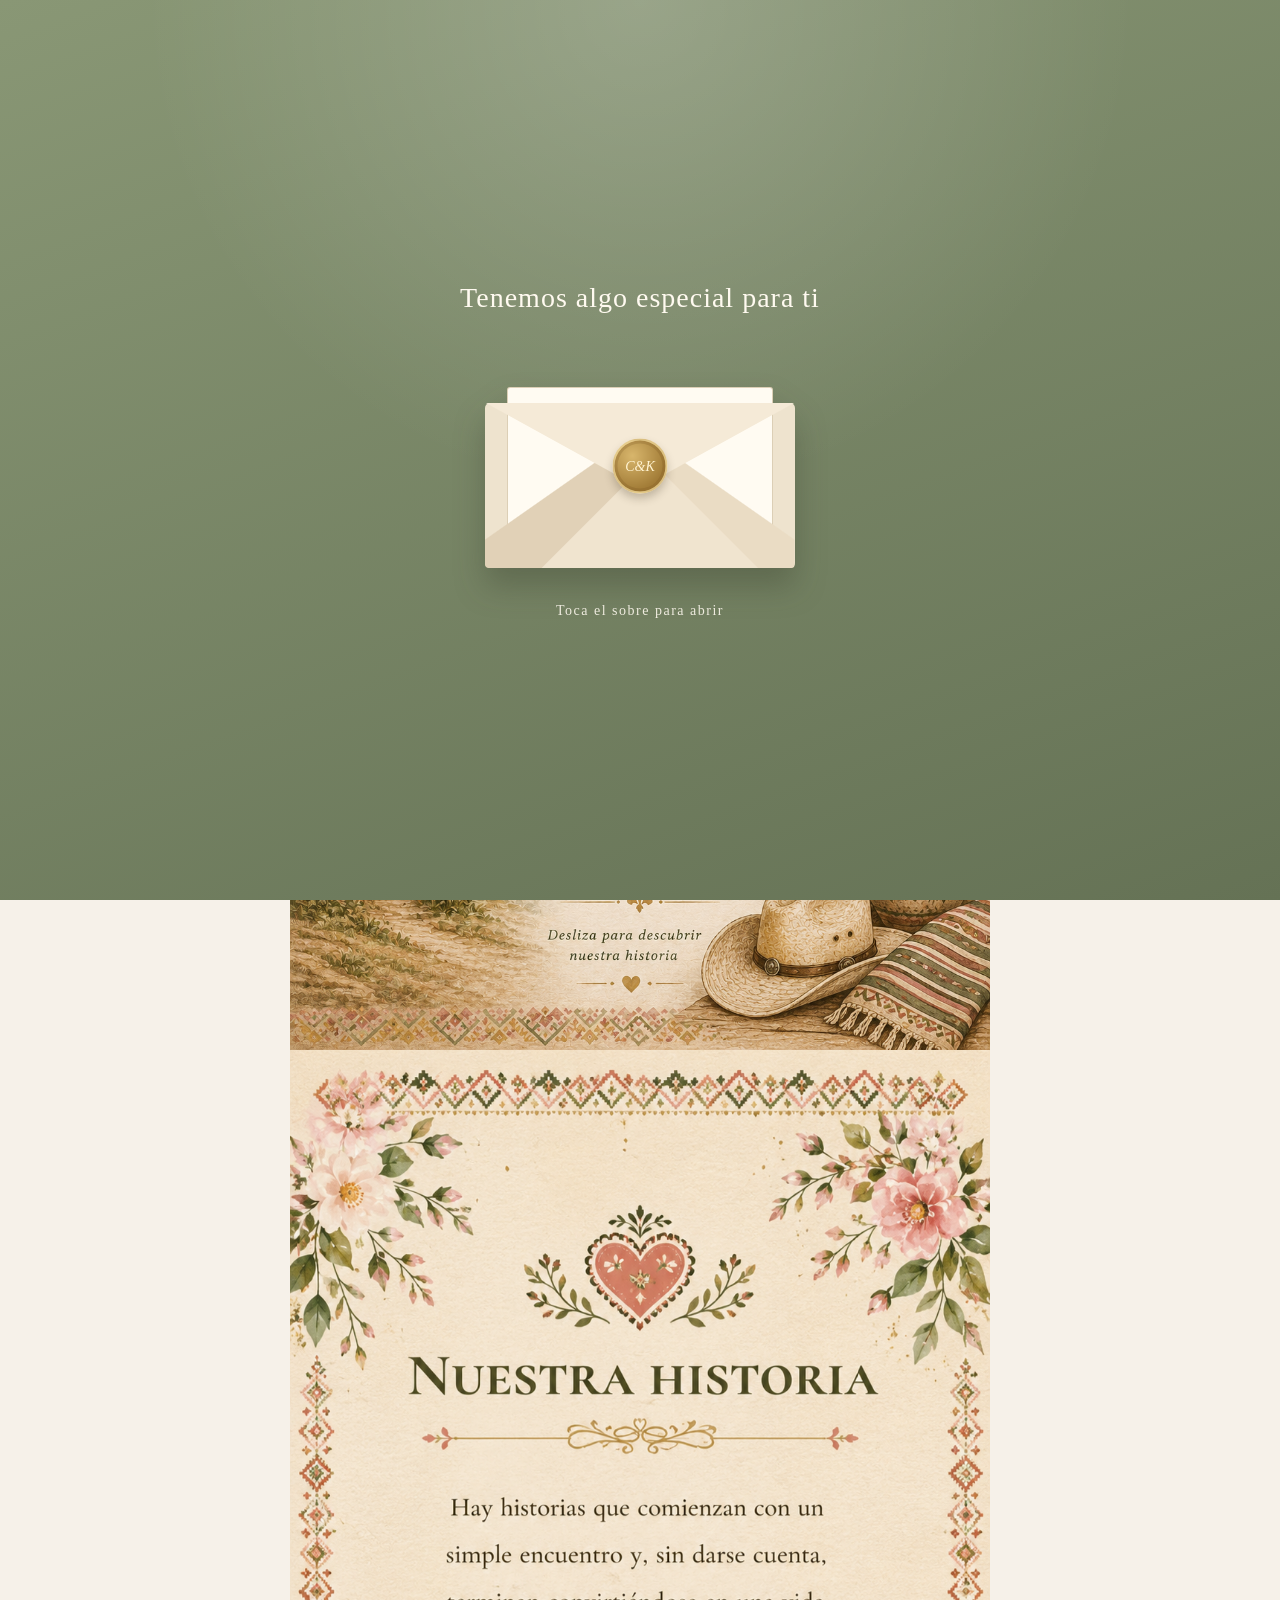
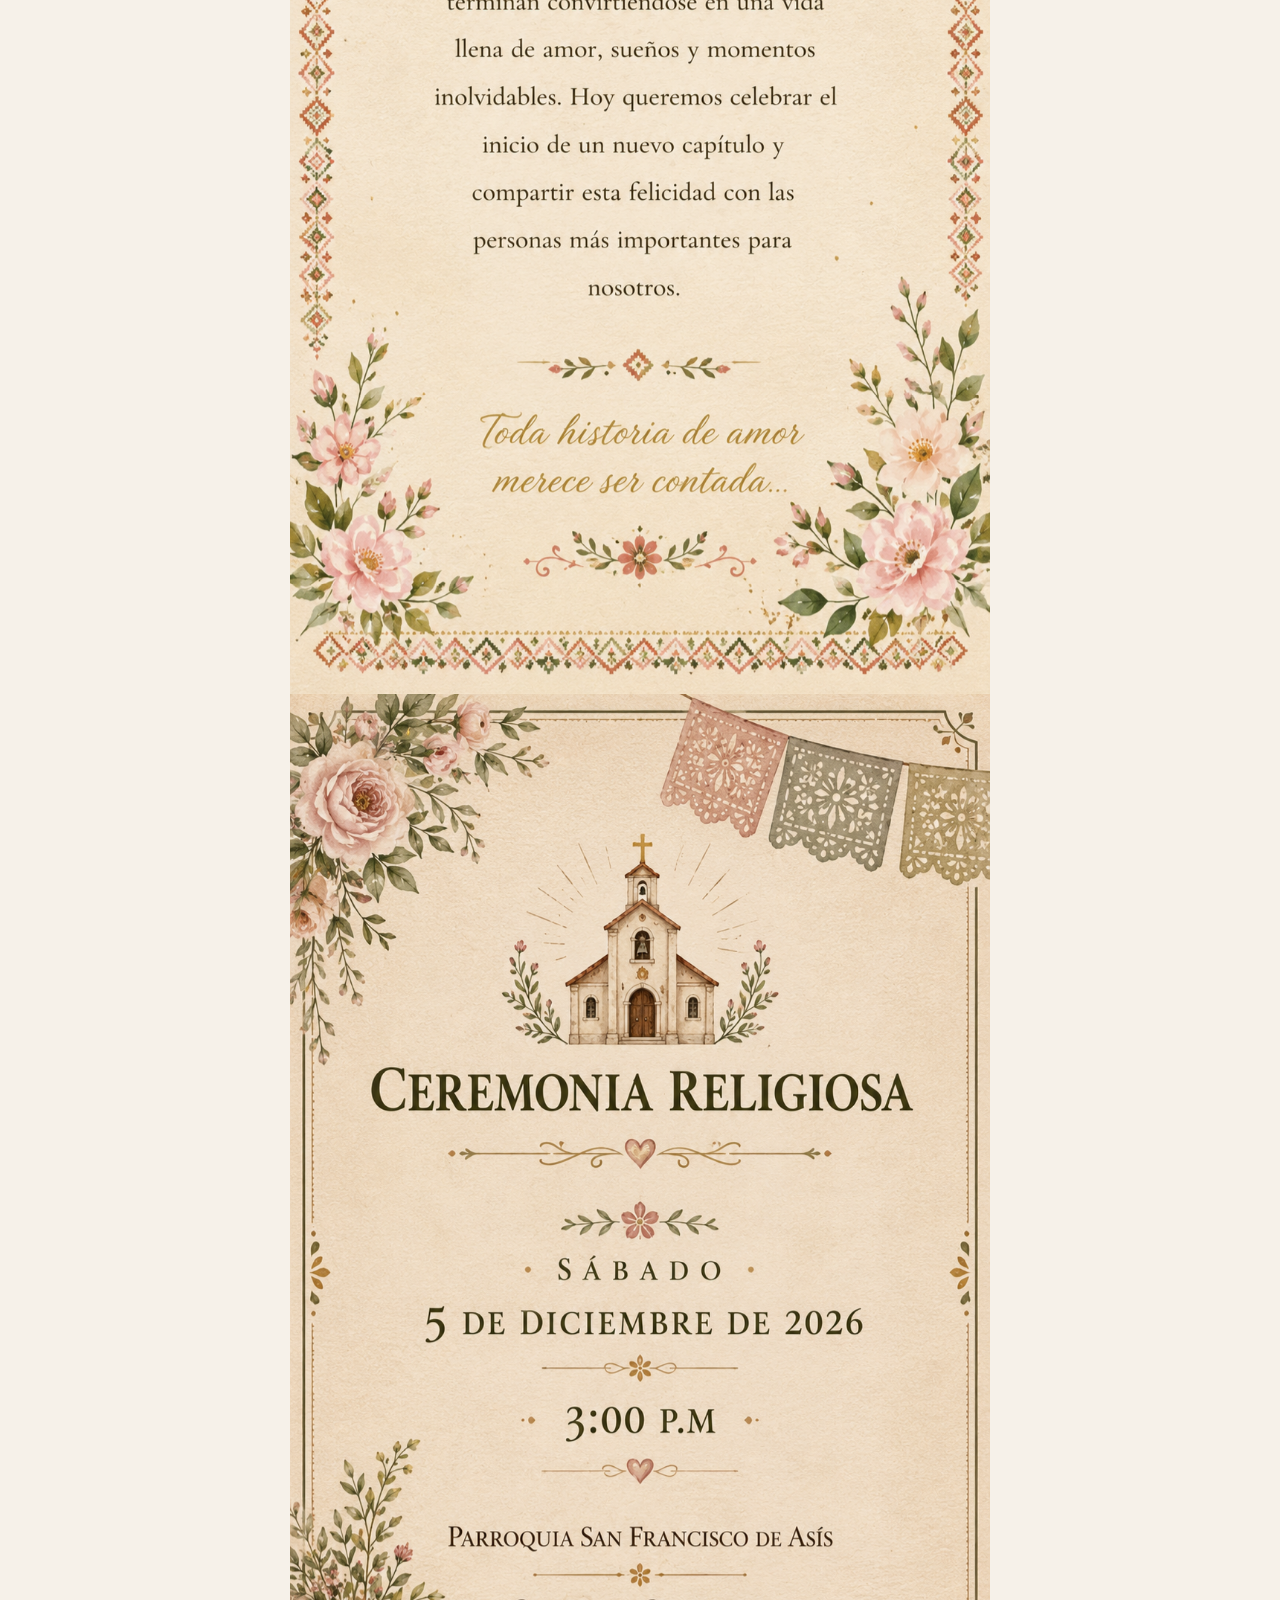
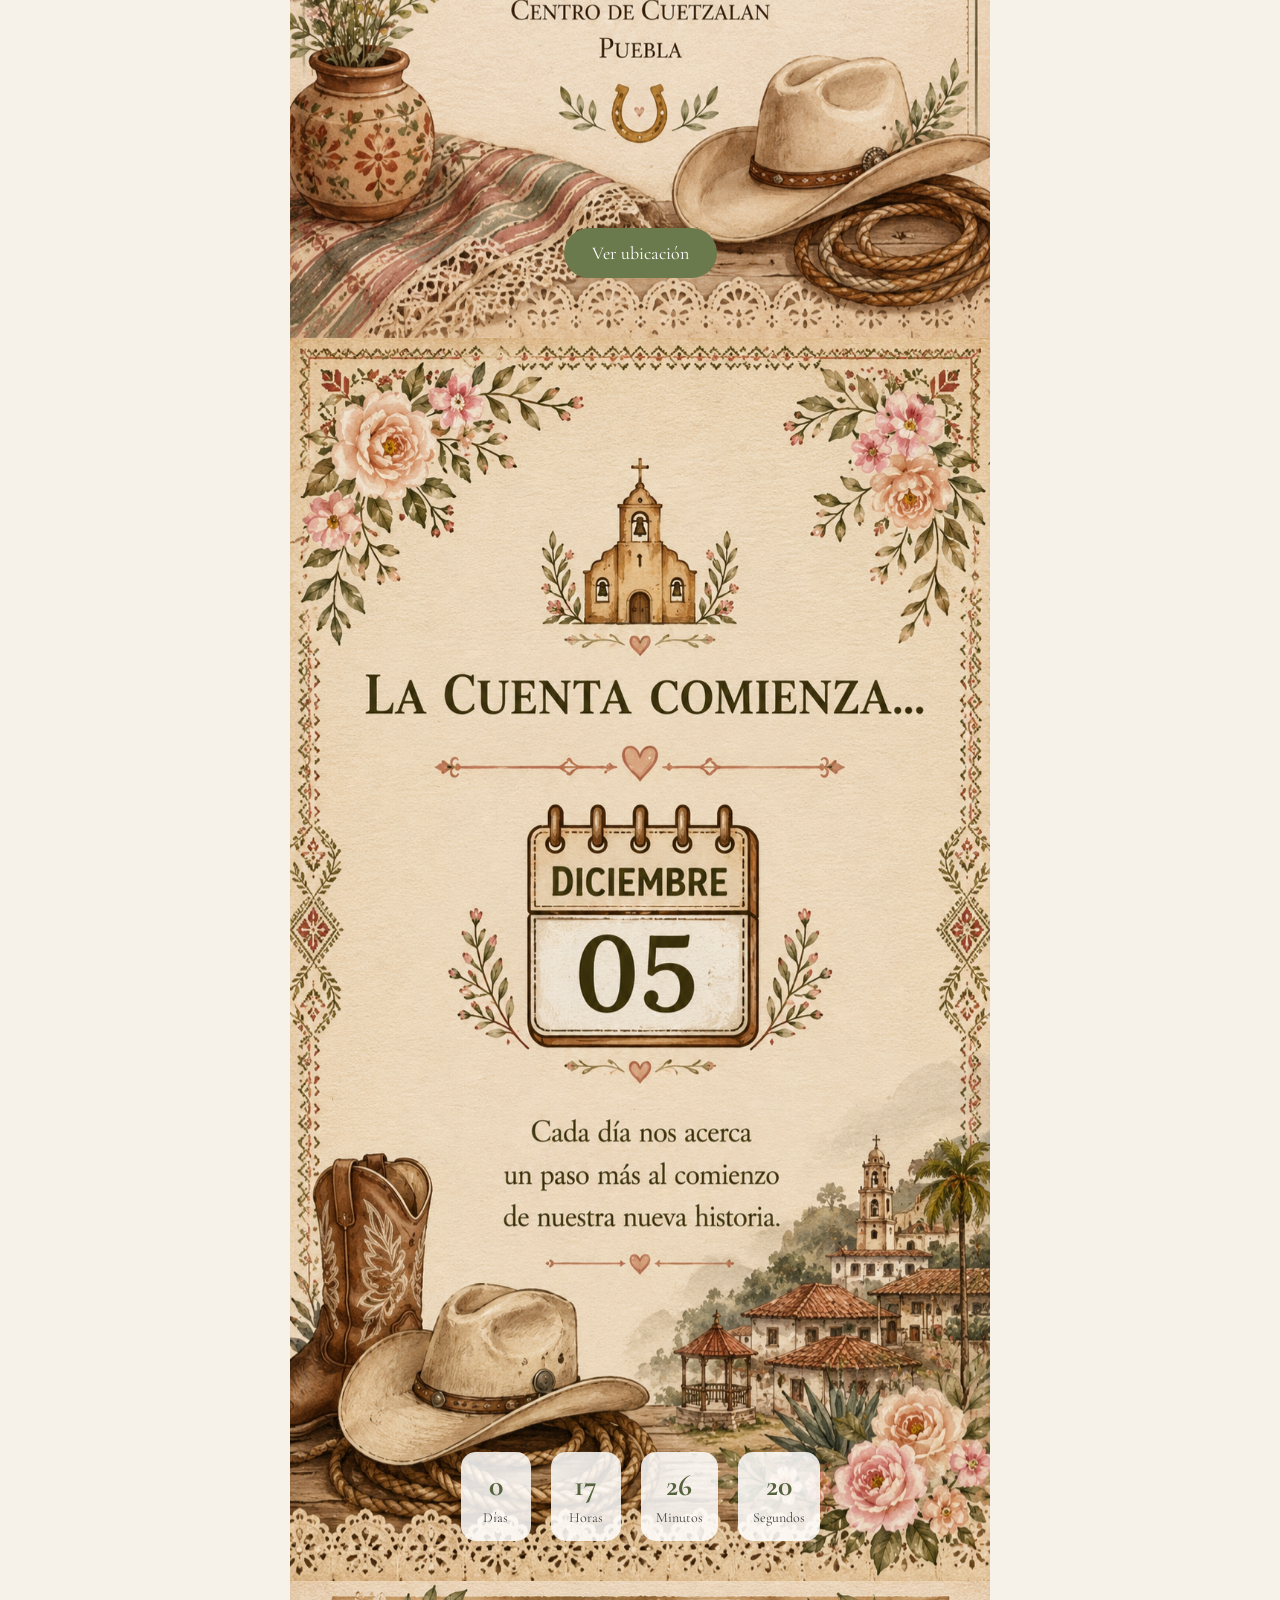
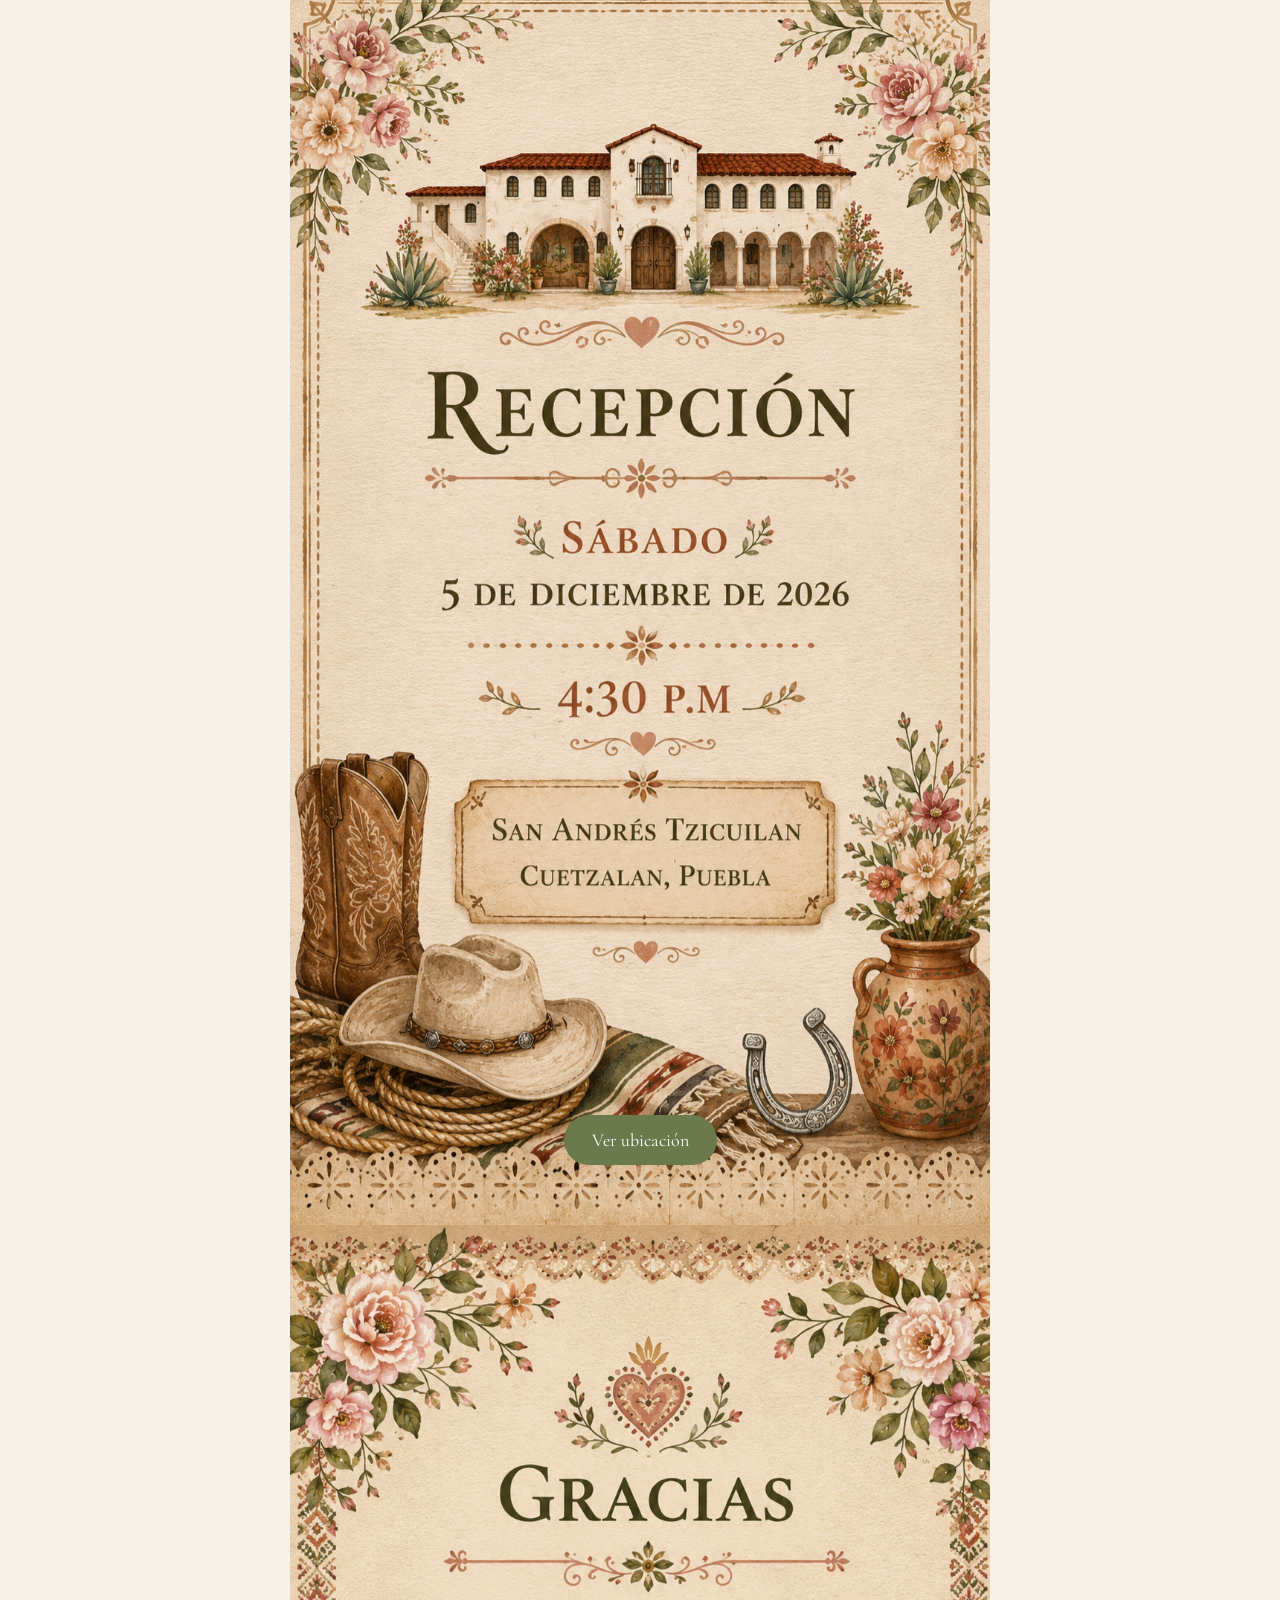
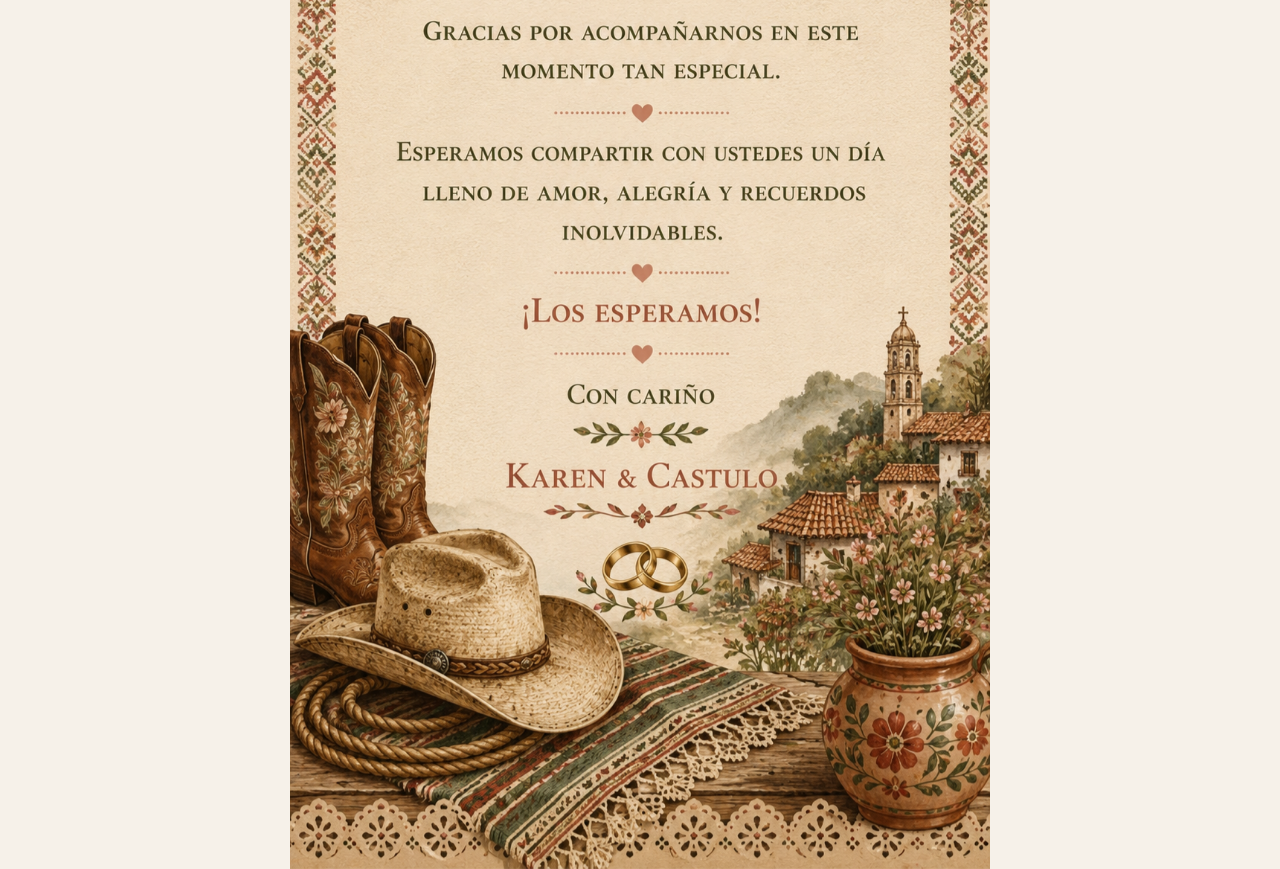
<file: index.html>
<!DOCTYPE html>
<html lang="es">

<head>

<meta charset="UTF-8">
<meta name="viewport" content="width=device-width, initial-scale=1.0">

<title>Karen & Castulo</title>

<link rel="stylesheet" href="style.css">

<link rel="preconnect" href="https://fonts.googleapis.com">
<link rel="preconnect" href="https://fonts.gstatic.com" crossorigin>

<link href="https://fonts.googleapis.com/css2?family=Cormorant+Garamond:wght@300;400;500;600;700&family=Pinyon+Script&display=swap" rel="stylesheet">

</head>

<body>
  <div id="petalos-container" aria-hidden="true"></div>
<!-- PANTALLA DE APERTURA --> 
<div id="pantalla-sobre" class="pantalla-sobre">
  <div class="contenido-sobre">

    <p class="texto-abrir">Tenemos algo especial para ti</p>

    <button id="abrir-invitacion" class="sobre-boton" aria-label="Abrir invitación">
      
      <div class="sobre">
        <div class="sobre-atras"></div>

        <div class="carta-sobre">
          <span>C & K</span>
          <small>Nuestra boda</small>
        </div>

        <div class="sobre-frente"></div>
        <div class="solapa"></div>

        <div class="sello">
          <span>C&K</span>
        </div>
      </div>
    </button>

    <p class="indicacion-abrir">Toca el sobre para abrir</p>

  </div>
</div>
<div id="contenedor">



<section class="pantalla" id="pantalla2">
<img src="FAE4980C-D4A3-4E87-A1B9-19E7529064C2.png" class="imagen revelar">
</section>

<section class="pantalla" id="pantalla3">
<img src="AFA9FCAC-B646-4686-88F5-FA264AC48AAF.png" class="imagen revelar">
</section>

<section class="pantalla" id="pantalla4">
<img src="BA493BE5-267A-4F55-B581-14766AF88511.png" class="imagen revelar">

<a
class="boton"
target="_blank"
href="https://maps.app.goo.gl/PFCz72n2NUP9xAo88?g_st=ic">
Ver ubicación
</a>

</section>

<section class="pantalla" id="pantalla5">

<img src="884C677D-83AD-445E-ABD4-586B1DD619D8.png" class="imagen revelar">

<div id="contador">

<div>

<span id="dias">000</span>

<p>Días</p>

</div>

<div>

<span id="horas">00</span>

<p>Horas</p>

</div>

<div>

<span id="minutos">00</span>

<p>Minutos</p>

</div>

<div>

<span id="segundos">00</span>

<p>Segundos</p>

</div>

</div>

</section>
<section class="pantalla" id="pantalla6">

<img src="B99D4188-CD63-4C39-974E-A93C6B2F2A43.png" class="imagen revelar">

<a
class="boton"
target="_blank"
href="https://maps.app.goo.gl/J8tK3XPS84E1BorR6?g_st=ic">
Ver ubicación
</a>

</section>

<section class="pantalla" id="pantalla7">

<img src="CC8977FB-3134-4D49-A0BD-F1976019AF45.png" class="imagen revelar">

</section>

</div>


<audio id="musica" loop>
    <source src="musica.mp3" type="audio/mpeg">
    Tu navegador no soporta audio.
</audio>
<script src="script.js"></script>

</body>
</html>
</file>
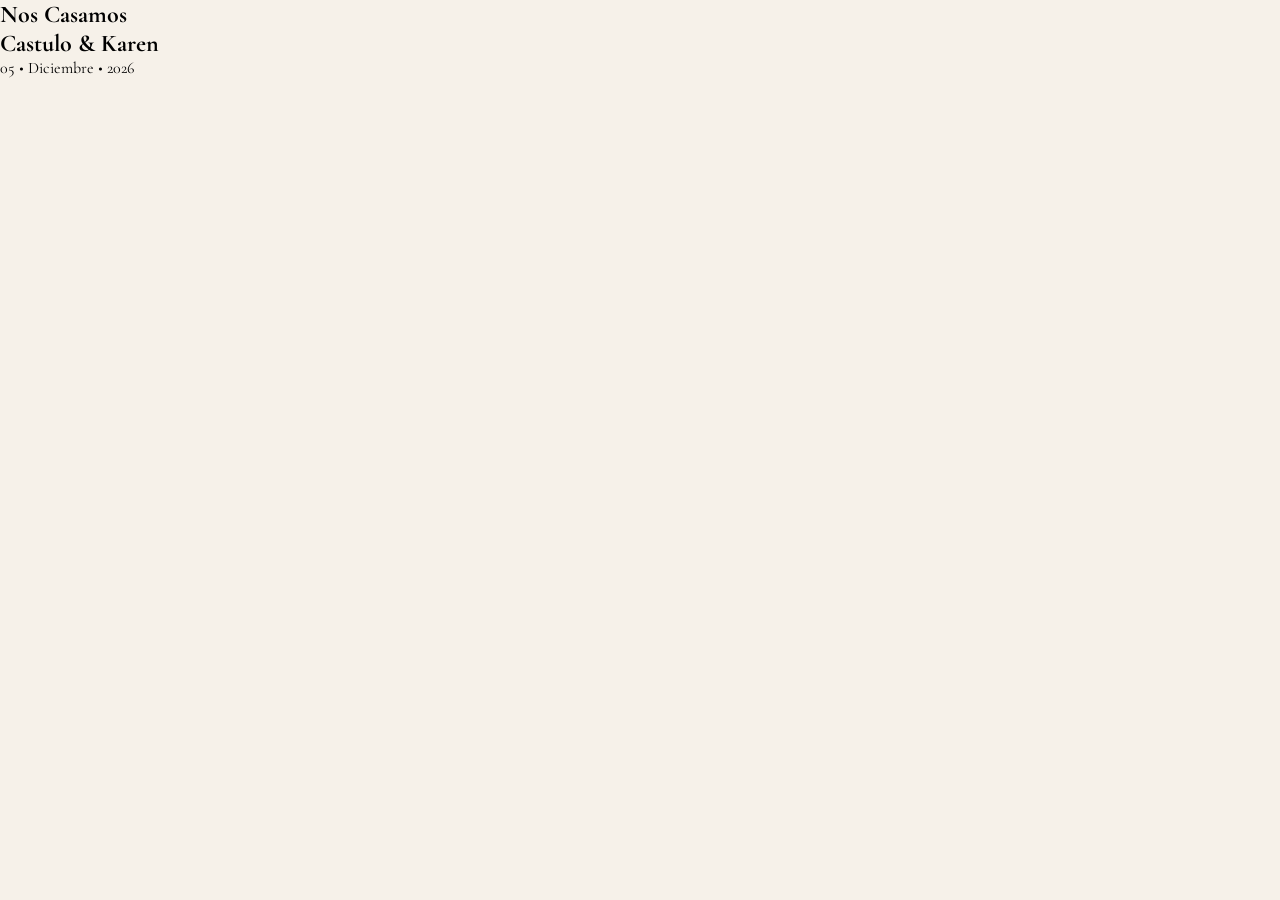
<file: nos casamos.html>
<!DOCTYPE html>
<html lang="es">

<head>

<meta charset="UTF-8">
<meta name="viewport" content="width=device-width, initial-scale=1.0">

<title>Nos Casamos</title>

<link rel="stylesheet" href="style.css">

<link href="https://fonts.googleapis.com/css2?family=Pinyon+Script&family=Cormorant+Garamond:wght@300;500;700&display=swap" rel="stylesheet">

</head>

<body>

<section class="portada">

<h2>Nos Casamos</h2>

<h1>Castulo <span>&</span> Karen</h1>

<p>05 • Diciembre • 2026</p>

</section>

</body>

</html>
</file>
<file: style.css>
*{
margin:0;
padding:0;
box-sizing:border-box;
}

html{
scroll-behavior:smooth;
}

body{
background:#f6f1e9;
font-family:'Cormorant Garamond',serif;
overflow-x:hidden;
}

#contenedor{
width:100%;
}

.pantalla{
position:relative;
width:100%;

display:flex;
justify-content:center;
align-items:center;
flex-direction:column;
background:#f6f1e9;
}

.imagen{
width:100%;
max-width:700px;
display:block;
}

.boton{
position:absolute;
bottom:60px;
padding:14px 28px;
background:#6b7a4d;
color:white;
text-decoration:none;
border-radius:40px;
font-size:18px;
transition:.3s;
}

.boton:hover{
background:#55633d;
transform:scale(1.05);
}

#contador{
position:absolute;
bottom:40px;
display:flex;
gap:20px;
justify-content:center;
align-items:center;
flex-wrap:wrap;
}

#contador div{
background:rgba(255,255,255,.85);
padding:15px;
border-radius:15px;
text-align:center;
min-width:70px;
}

#contador span{
font-size:30px;
font-weight:bold;
color:#55633d;
}

#contador p{
margin-top:5px;
font-size:14px;
color:#444;
}

@media(max-width:768px){

.imagen{
width:100%;
}

.boton{
bottom:30px;
font-size:16px;
padding:12px 22px;
}

#contador{
gap:12px;
bottom:20px;
}

}
/* ===================================
   PANTALLA DE APERTURA
=================================== */

body.invitacion-bloqueada {
  overflow: hidden;
}

.pantalla-sobre {
  position: fixed;
  inset: 0;
  z-index: 99999;
  display: flex;
  align-items: center;
  justify-content: center;
  background:
    radial-gradient(circle at top, rgba(255, 255, 255, 0.18), transparent 45%),
    linear-gradient(160deg, #899775, #657255);
  transition:
    opacity 1s ease,
    visibility 1s ease;
}

.pantalla-sobre.oculta {
  opacity: 0;
  visibility: hidden;
  pointer-events: none;
}

.contenido-sobre {
  width: 100%;
  padding: 30px 20px;
  text-align: center;
}

.texto-abrir {
  margin: 0 0 34px;
  color: #fffaf0;
  font-family: Georgia, "Times New Roman", serif;
  font-size: clamp(19px, 5vw, 28px);
  letter-spacing: 1px;
  animation: aparecerTexto 1.4s ease both;
}

.indicacion-abrir {
  margin-top: 35px;
  color: rgba(255, 250, 240, 0.9);
  font-family: Georgia, "Times New Roman", serif;
  font-size: 14px;
  letter-spacing: 1.5px;
  animation: latidoTexto 2s ease-in-out infinite;
}

.sobre-boton {
  display: block;
  width: 310px;
  max-width: 85vw;
  height: 220px;
  margin: 0 auto;
  padding: 0;
  border: none;
  background: transparent;
  cursor: pointer;
  perspective: 1200px;
  -webkit-tap-highlight-color: transparent;
}

.sobre {
  position: relative;
  width: 100%;
  height: 100%;
  filter: drop-shadow(0 18px 15px rgba(42, 48, 34, 0.28));
  animation: flotarSobre 3s ease-in-out infinite;
}

.sobre-atras {
  position: absolute;
  left: 0;
  bottom: 0;
  width: 100%;
  height: 75%;
  border-radius: 5px;
  background: #eee3ce;
}

.carta-sobre {
  position: absolute;
  left: 7%;
  bottom: 10%;
  z-index: 2;
  width: 86%;
  height: 72%;
  display: flex;
  flex-direction: column;
  align-items: center;
  justify-content: center;
  border: 1px solid rgba(155, 123, 69, 0.35);
  border-radius: 3px;
  background:
    linear-gradient(rgba(255,255,255,0.1), rgba(255,255,255,0.1)),
    #fffaf0;
  color: #7b6846;
  font-family: Georgia, "Times New Roman", serif;
  transition:
    transform 1.2s cubic-bezier(.22,.7,.18,1),
    opacity 0.8s ease;
}

.carta-sobre span {
  font-size: 31px;
  font-style: italic;
  letter-spacing: 2px;
}

.carta-sobre small {
  margin-top: 8px;
  font-size: 12px;
  text-transform: uppercase;
  letter-spacing: 3px;
}

.sobre-frente {
  position: absolute;
  left: 0;
  bottom: 0;
  z-index: 4;
  width: 100%;
  height: 75%;
  overflow: hidden;
  border-radius: 4px;
  background:
    linear-gradient(
      145deg,
      transparent 49.5%,
      #e1d1b7 50%
    ) left / 50.5% 100% no-repeat,
    linear-gradient(
      215deg,
      transparent 49.5%,
      #eadcc4 50%
    ) right / 50.5% 100% no-repeat;
}

.sobre-frente::after {
  content: "";
  position: absolute;
  left: 25%;
  bottom: -62%;
  width: 50%;
  height: 110%;
  background: #f0e4cf;
  transform: rotate(45deg);
  transform-origin: center;
}

.solapa {
  position: absolute;
  top: 25%;
  left: 0;
  z-index: 5;
  width: 100%;
  height: 54%;
  background: #f5ead7;
  clip-path: polygon(0 0, 50% 72%, 100% 0);
  transform-origin: top center;
  transition:
    transform 0.9s cubic-bezier(.45,.05,.2,1),
    z-index 0s 0.45s;
}

.sello {
  position: absolute;
  left: 50%;
  top: 54%;
  z-index: 7;
  width: 55px;
  height: 55px;
  display: grid;
  place-items: center;
  border: 2px solid rgba(255, 235, 176, 0.6);
  border-radius: 50%;
  background:
    radial-gradient(circle at 35% 30%, #d8b66c, #a27c37 70%);
  color: #fff3d1;
  box-shadow:
    inset 0 0 0 3px rgba(116, 80, 27, 0.22),
    0 5px 9px rgba(54, 42, 25, 0.25);
  transform: translate(-50%, -50%);
  transition:
    opacity 0.5s ease,
    transform 0.5s ease;
}

.sello span {
  font-family: Georgia, "Times New Roman", serif;
  font-size: 14px;
  font-style: italic;
}

/* Animación del sobre abierto */

.sobre-boton.abierto .sobre {
  animation: none;
}

.sobre-boton.abierto .solapa {
  z-index: 1;
  transform: rotateX(180deg);
}

.sobre-boton.abierto .sello {
  opacity: 0;
  transform: translate(-50%, -50%) scale(0.3);
}

.sobre-boton.abierto .carta-sobre {
  z-index: 8;
  transform: translateY(-115px) scale(1.03);
}

/* ===================================
   ANIMACIONES AL HACER SCROLL
=================================== */

.revelar {
  opacity: 0;
  transform: translateY(45px);
  transition:
    opacity 1s ease,
    transform 1s cubic-bezier(.2,.7,.2,1);
  will-change: opacity, transform;
}

.revelar.visible {
  opacity: 1;
  transform: translateY(0);
}

.revelar-izquierda {
  opacity: 0;
  transform: translateX(-45px);
  transition:
    opacity 1s ease,
    transform 1s ease;
}

.revelar-derecha {
  opacity: 0;
  transform: translateX(45px);
  transition:
    opacity 1s ease,
    transform 1s ease;
}

.revelar-izquierda.visible,
.revelar-derecha.visible {
  opacity: 1;
  transform: translateX(0);
}

/* ===================================
   BOTONES
=================================== */

a,
button {
  transition:
    transform 0.25s ease,
    box-shadow 0.25s ease,
    opacity 0.25s ease;
}

a:active,
button:active {
  transform: scale(0.96);
}

/* ===================================
   ANIMACIONES GENERALES
=================================== */

@keyframes flotarSobre {
  0%,
  100% {
    transform: translateY(0);
  }

  50% {
    transform: translateY(-9px);
  }
}

@keyframes aparecerTexto {
  from {
    opacity: 0;
    transform: translateY(18px);
  }

  to {
    opacity: 1;
    transform: translateY(0);
  }
}

@keyframes latidoTexto {
  0%,
  100% {
    opacity: 0.55;
  }

  50% {
    opacity: 1;
  }
}

/* Respeta a quienes tienen desactivadas las animaciones */

@media (prefers-reduced-motion: reduce) {
  *,
  *::before,
  *::after {
    scroll-behavior: auto !important;
    animation-duration: 0.01ms !important;
    animation-iteration-count: 1 !important;
    transition-duration: 0.01ms !important;
  }
}
/* PÉTALOS */

#petalos-container {
  position: fixed;
  inset: 0;
  width: 100%;
  height: 100%;
  overflow: hidden;
  pointer-events: none;
  z-index: 99998;
}

.petalo {
  position: absolute;
  top: -40px;
  width: 18px;
  height: 24px;
  background: #f3b6c2;
  border-radius: 70% 30% 70% 30%;
  opacity: 0.85;
  animation-name: caerPetalo;
  animation-timing-function: linear;
  animation-fill-mode: forwards;
}

@keyframes caerPetalo {
  0% {
    transform: translateY(-40px) rotate(0deg);
    opacity: 0;
  }

  10% {
    opacity: 0.9;
  }

  100% {
    transform: translateY(110vh) rotate(540deg);
    opacity: 0;
  }
}
</file>
